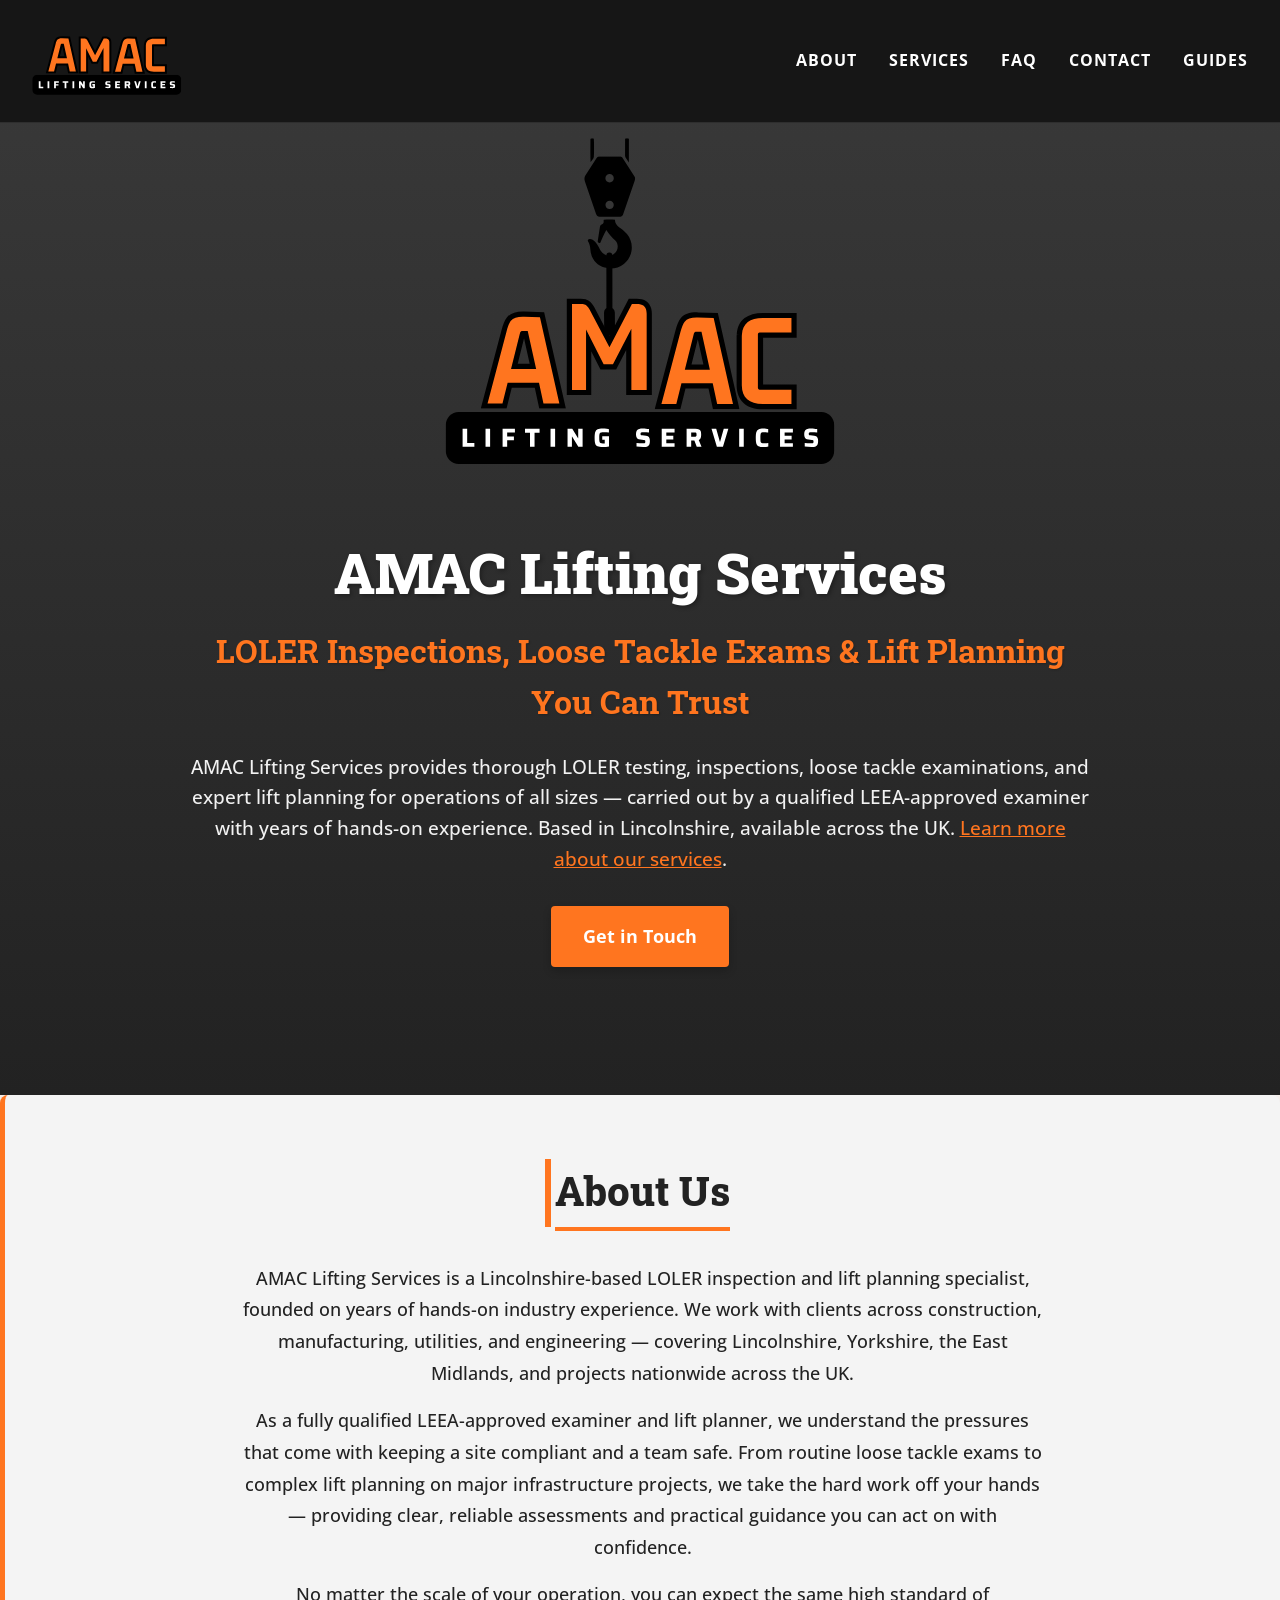
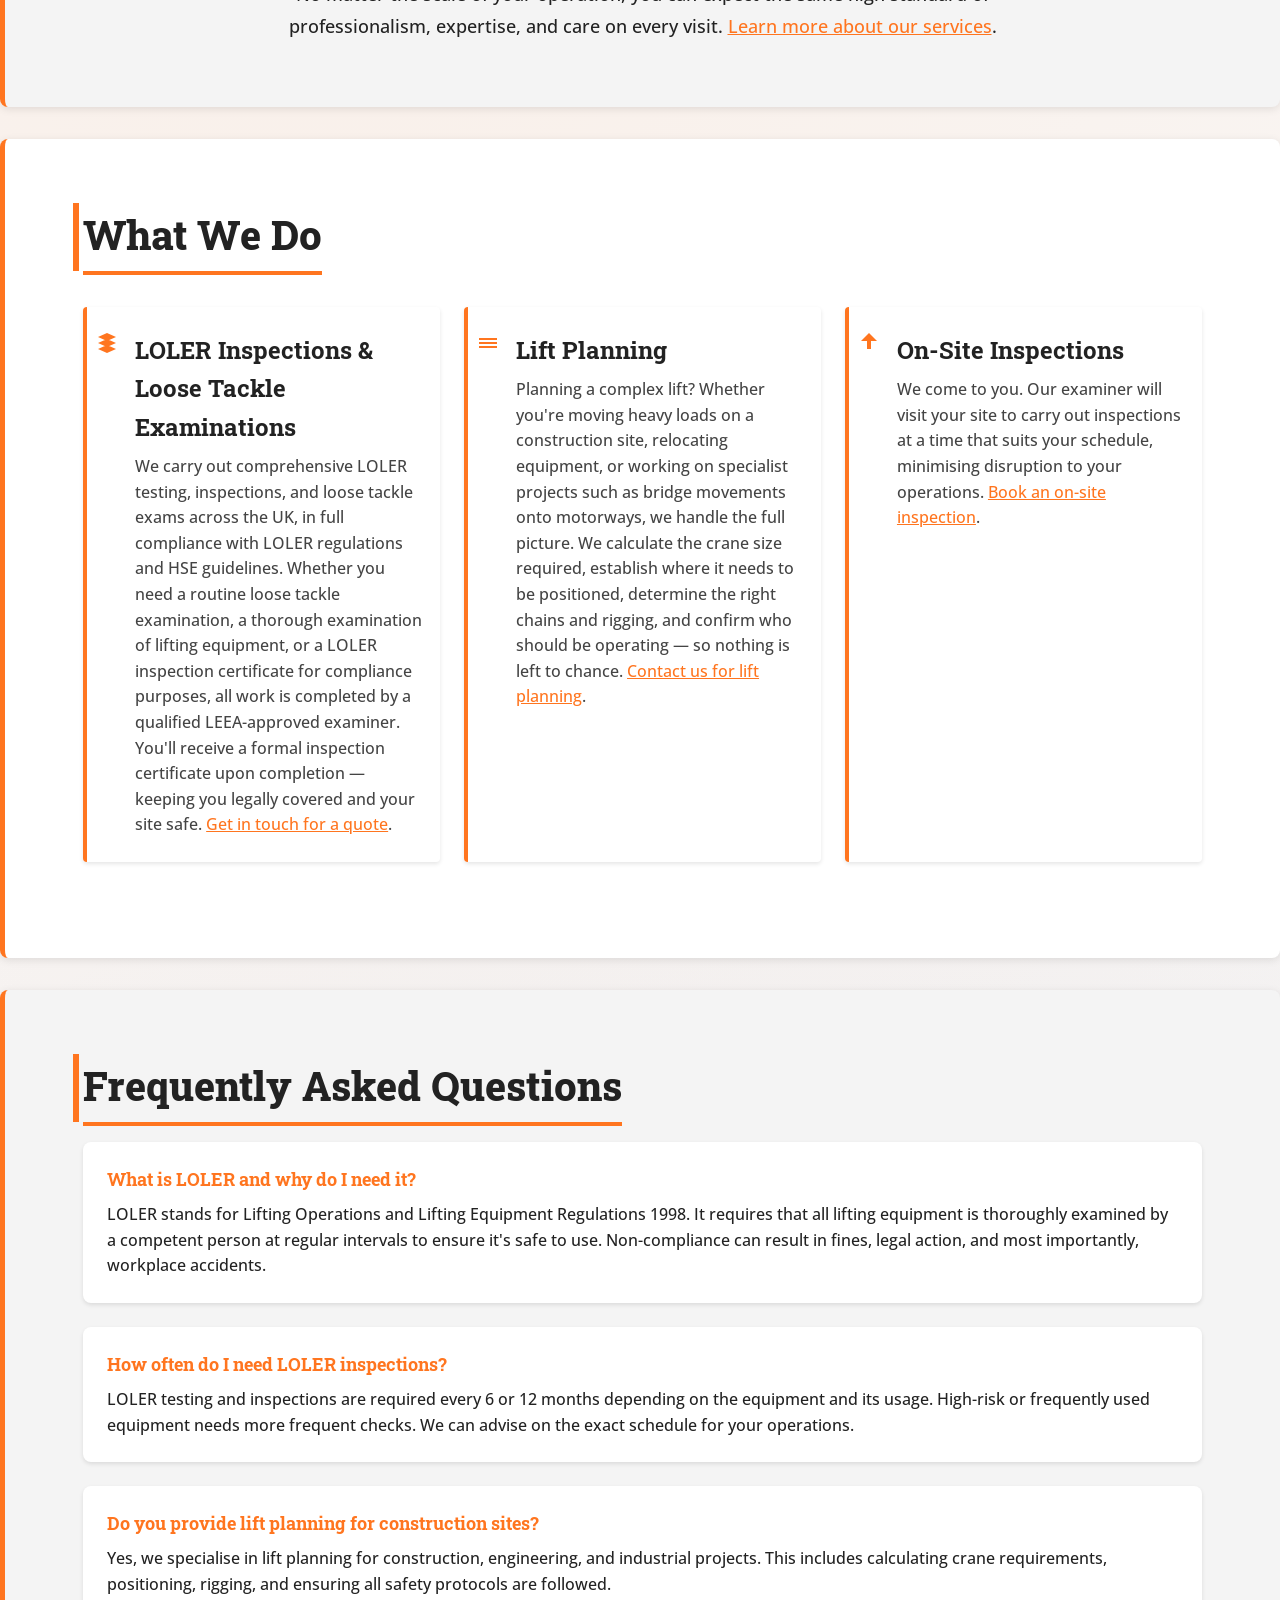
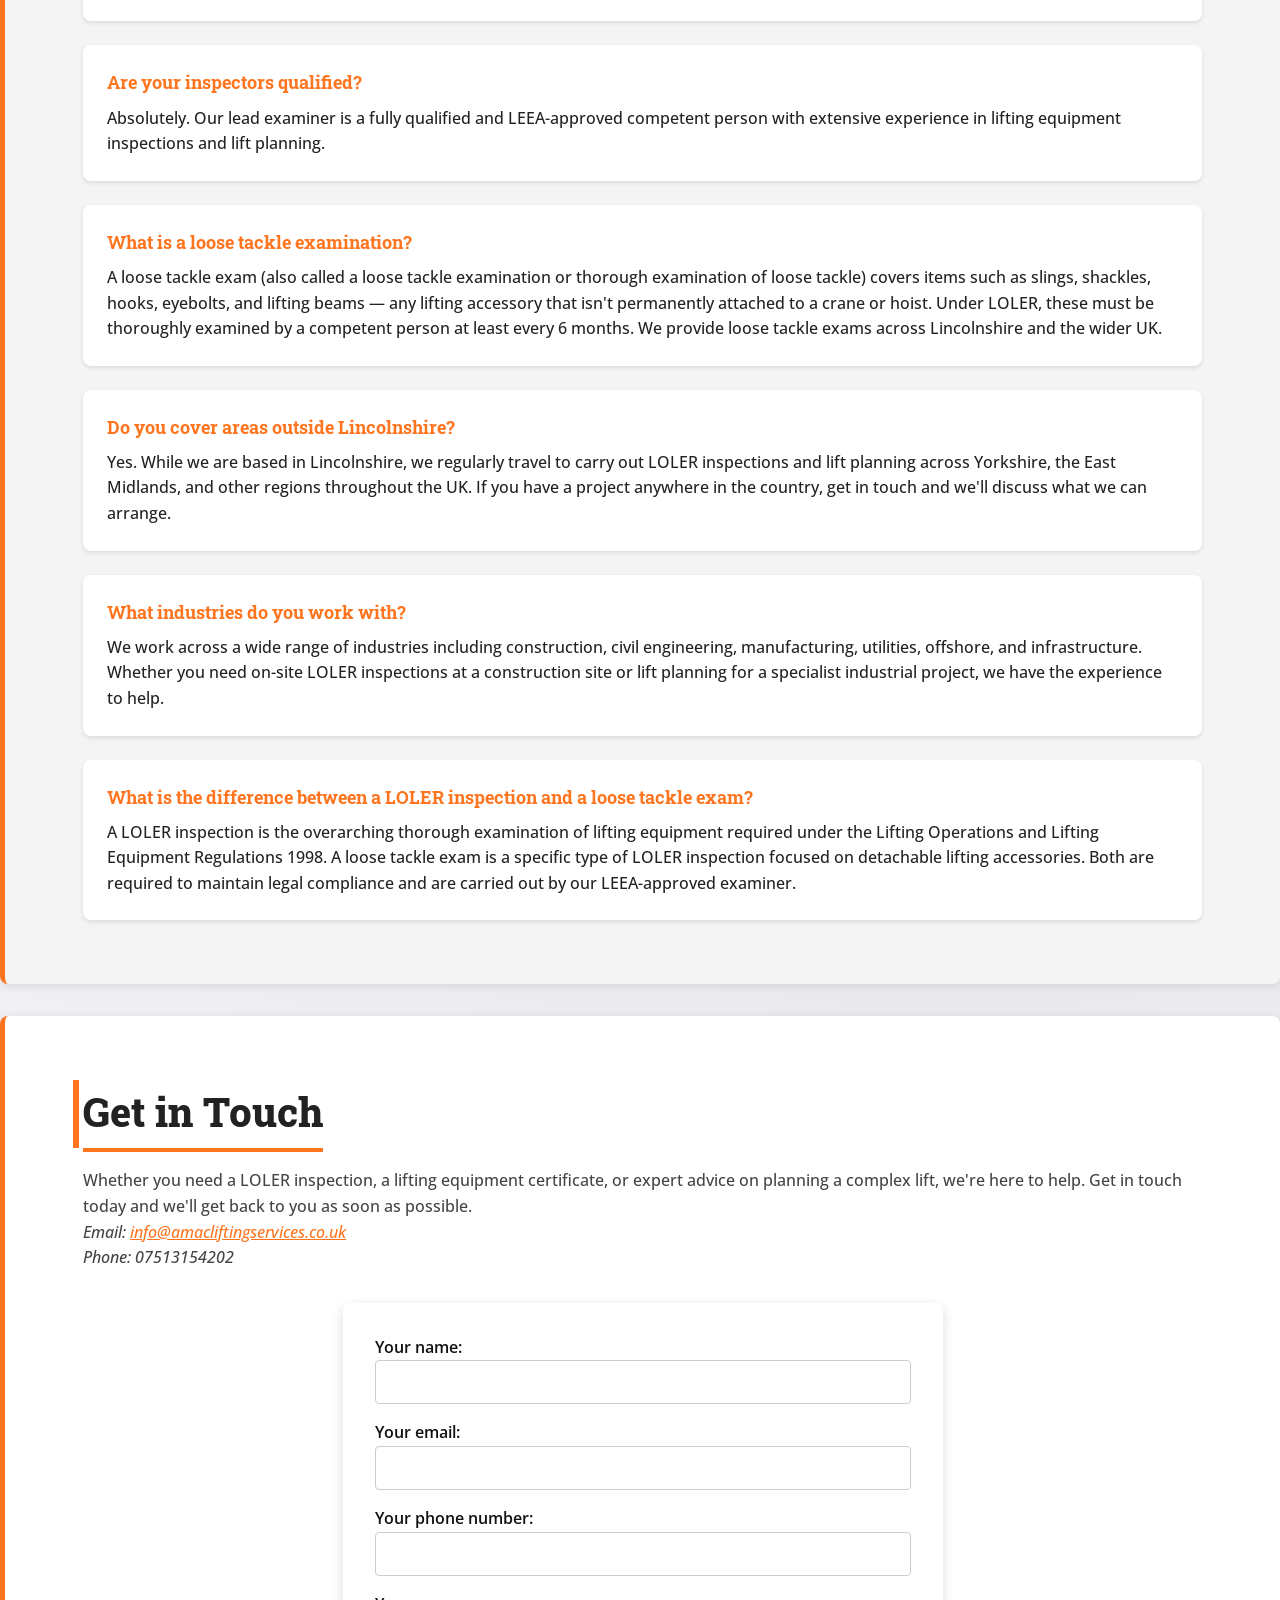
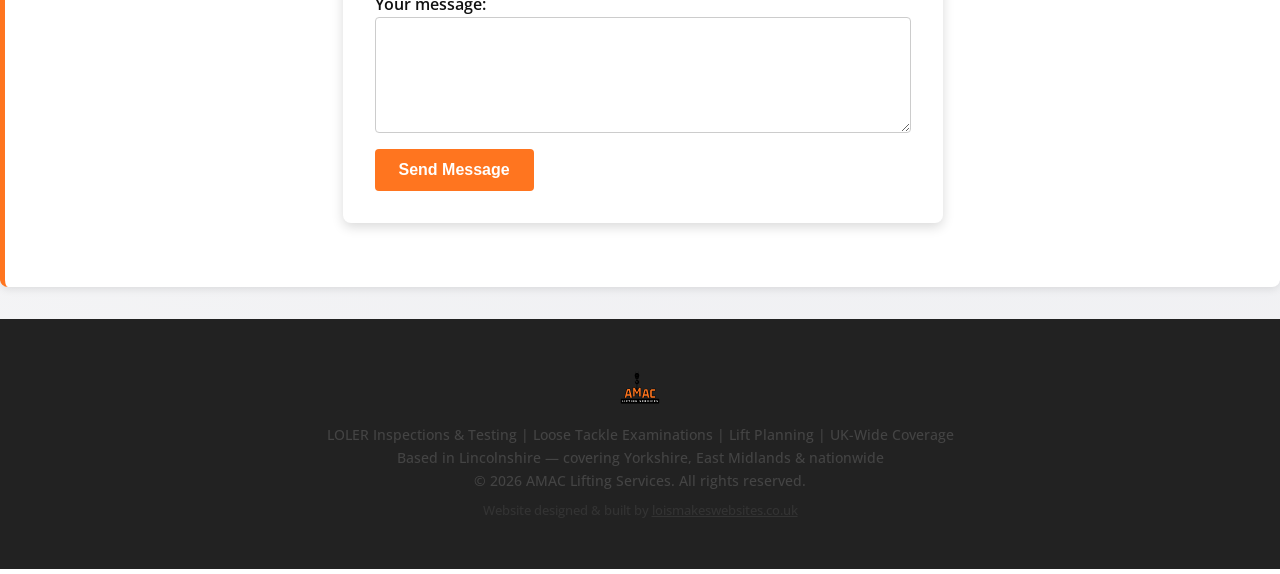
<file: index.html>
<!DOCTYPE html>
<html lang="en">
<head>
    <meta charset="UTF-8">
    <meta name="viewport" content="width=device-width, initial-scale=1.0">
    <title>AMAC Lifting Services | LOLER Inspections, Loose Tackle Exam & Lift Planning | UK</title>
    <meta name="description" content="LOLER inspections, loose tackle examinations & lift planning across the UK. Qualified LEEA-approved examiner based in Lincolnshire — national coverage available. HSE-compliant certificates issued.">
    <meta name="keywords" content="LOLER inspection, LOLER examination, LOLER testing, LOLER testing Lincolnshire, LOLER testing UK, loose tackle exam, loose tackle examination, lifting equipment inspection, lift planning, approved examiner, LEEA approved, LEEA examiner, crane lift planning, rigging inspection, HSE compliance, construction lifting, on-site inspection, thorough examination, lifting equipment certificate, LOLER regulations, complex lift planning, LOLER Lincolnshire, loose tackle exam Lincolnshire, lift planning UK, LOLER inspection UK, AMAC Lifting Services">
    <link rel="canonical" href="https://www.amacliftingservices.co.uk/">
    <!-- Open Graph / social -->
    <meta property="og:title" content="AMAC Lifting Services | LOLER Inspections, Loose Tackle Exam & Lift Planning">
    <meta property="og:description" content="Qualified LOLER inspections, loose tackle examinations and lift planning across the UK. Based in Lincolnshire, available nationwide.">
    <meta property="og:type" content="website">
    <meta property="og:url" content="https://www.amacliftingservices.co.uk/">
    <meta property="og:image" content="https://www.amacliftingservices.co.uk/image/6.svg">
    <meta name="twitter:card" content="summary_large_image">
    <meta name="twitter:title" content="AMAC Lifting Services | LOLER Inspections, Loose Tackle Exam & Lift Planning">
    <meta name="twitter:description" content="Qualified LOLER inspections, loose tackle examinations and lift planning across the UK. LEEA-approved examiner available nationwide.">
    <!-- Favicon -->
    <link rel="icon" type="image/svg+xml" href="image/AMAC-LIFTING-LOGO-FAVICON.svg">
    <!-- Google fonts for professional appearance -->
    <link rel="preconnect" href="https://fonts.googleapis.com">
    <link rel="preconnect" href="https://fonts.gstatic.com" crossorigin>
    <link href="https://fonts.googleapis.com/css2?family=Montserrat:wght@400;700;900&family=Open+Sans:wght@400;600;700&family=Roboto+Slab:wght@400;700&display=swap" rel="stylesheet">
    <link rel="stylesheet" href="css/styles.css">
</head>
<body>
    <script type="application/ld+json">
    {
      "@context": "https://schema.org",
      "@type": "LocalBusiness",
      "name": "AMAC Lifting Services",
      "url": "https://www.amacliftingservices.co.uk/",
      "logo": "https://www.amacliftingservices.co.uk/image/6.svg",
      "description": "LOLER inspections, loose tackle examinations, and lift planning services.",
      "address": {
        "@type": "PostalAddress",
        "streetAddress": "28 Lammas Leas Road",
        "addressLocality": "Market Rasen",
        "addressRegion": "Lincolnshire",
        "postalCode": "LN8 3AP",
        "addressCountry": "GB"
      },
      "email": "info@amacliftingservices.co.uk",
      "telephone": "+447513154202",
      "areaServed": [
        "Lincolnshire", "Yorkshire", "Nottinghamshire", "Leicestershire",
        "Derbyshire", "South Yorkshire", "West Yorkshire", "East Midlands",
        "East of England", "United Kingdom"
      ],
      "openingHours": "Mo,Tu,We,Th,Fr 08:00-18:00",
      "hasOfferCatalog": {
        "@type": "OfferCatalog",
        "name": "Services",
        "itemListElement": [
          {
            "@type": "Offer",
            "itemOffered": {
              "@type": "Service",
              "name": "LOLER Inspections & Loose Tackle Examinations",
              "description": "Comprehensive inspections of lifting equipment and loose tackle in full compliance with LOLER regulations and HSE guidelines."
            }
          },
          {
            "@type": "Offer",
            "itemOffered": {
              "@type": "Service",
              "name": "Lift Planning",
              "description": "Planning a complex lift? Whether you're moving heavy loads on a construction site, relocating equipment, or working on specialist projects such as bridge movements onto motorways, we handle the full picture."
            }
          },
          {
            "@type": "Offer",
            "itemOffered": {
              "@type": "Service",
              "name": "On-Site Inspections",
              "description": "We come to you. Our examiner will visit your site to carry out inspections at a time that suits your schedule, minimising disruption to your operations."
            }
          }
        ]
      }
    }
    </script>

    <script type="application/ld+json">
    {
      "@context": "https://schema.org",
      "@type": "FAQPage",
      "mainEntity": [
        {
          "@type": "Question",
          "name": "What is LOLER and why do I need it?",
          "acceptedAnswer": {
            "@type": "Answer",
            "text": "LOLER stands for Lifting Operations and Lifting Equipment Regulations 1998. It requires that all lifting equipment is thoroughly examined by a competent person at regular intervals to ensure it's safe to use. Non-compliance can result in fines, legal action, and most importantly, workplace accidents."
          }
        },
        {
          "@type": "Question",
          "name": "How often do I need LOLER inspections?",
          "acceptedAnswer": {
            "@type": "Answer",
            "text": "Inspections are required every 6 or 12 months depending on the equipment and its usage. High-risk or frequently used equipment needs more frequent checks. We can advise on the exact schedule for your operations."
          }
        },
        {
          "@type": "Question",
          "name": "Do you provide lift planning for construction sites?",
          "acceptedAnswer": {
            "@type": "Answer",
            "text": "Yes, we specialise in lift planning for construction, engineering, and industrial projects. This includes calculating crane requirements, positioning, rigging, and ensuring all safety protocols are followed."
          }
        },
        {
          "@type": "Question",
          "name": "Are your inspectors qualified?",
          "acceptedAnswer": {
            "@type": "Answer",
            "text": "Absolutely. Our lead examiner is a fully qualified and LEEA-approved competent person with extensive experience in lifting equipment inspections and lift planning."
          }
        },
        {
          "@type": "Question",
          "name": "What is a loose tackle examination?",
          "acceptedAnswer": {
            "@type": "Answer",
            "text": "A loose tackle exam covers lifting accessories such as slings, shackles, hooks, eyebolts, and lifting beams — any item not permanently attached to a crane or hoist. Under LOLER, these must be thoroughly examined by a competent person at least every 6 months. We provide loose tackle exams across Lincolnshire and the wider UK."
          }
        },
        {
          "@type": "Question",
          "name": "Do you cover areas outside Lincolnshire?",
          "acceptedAnswer": {
            "@type": "Answer",
            "text": "Yes. While we are based in Lincolnshire, we regularly travel to carry out LOLER inspections and lift planning across Yorkshire, the East Midlands, and other regions throughout the UK."
          }
        },
        {
          "@type": "Question",
          "name": "What industries do you work with?",
          "acceptedAnswer": {
            "@type": "Answer",
            "text": "We work across construction, civil engineering, manufacturing, utilities, offshore, and infrastructure industries throughout the UK."
          }
        },
        {
          "@type": "Question",
          "name": "What is the difference between a LOLER inspection and a loose tackle exam?",
          "acceptedAnswer": {
            "@type": "Answer",
            "text": "A LOLER inspection is the thorough examination of lifting equipment required under the Lifting Operations and Lifting Equipment Regulations 1998. A loose tackle exam is a specific type of LOLER inspection focused on detachable lifting accessories. Both are required for legal compliance."
          }
        }
      ]
    }
    </script>

    <header class="site-header">
        <nav class="navbar">
            <a class="logo" href="#hero">
                <!-- text logo -->
                <img src="image/AMAC-NAVBAR-LOGO.svg" alt="AMAC Lifting Services" height="40">
            </a>
            <button class="nav-toggle" aria-label="Open navigation">
                <span class="hamburger"></span>
            </button>
            <ul class="nav-links">
                <li><a href="#about">About</a></li>
                <li><a href="#services">Services</a></li>
                <li><a href="#faq">FAQ</a></li>
                <li><a href="#contact">Contact</a></li>
                <li><a href="blog.html">Guides</a></li>
            </ul>
        </nav>
    </header>

    <main>
        <section id="hero" class="hero">
            <div class="container hero-content">
                <img class="hero-logo" src="image/6.svg" alt="AMAC Lifting Services — LOLER Inspections, Loose Tackle Examinations and Lift Planning, Lincolnshire">
                <h1>AMAC Lifting Services</h1>
                <h2>LOLER Inspections, Loose Tackle Exams & Lift Planning You Can Trust</h2>
                <p>AMAC Lifting Services provides thorough LOLER testing, inspections, loose tackle examinations, and expert lift planning for operations of all sizes — carried out by a qualified LEEA-approved examiner with years of hands-on experience. Based in Lincolnshire, available across the UK. <a href="#services">Learn more about our services</a>.</p>
                <a href="#contact" class="btn">Get in Touch</a>
            </div>
        </section>

        <section id="about" class="section about">
            <div class="container">
                <h2>About Us</h2>
                <p>AMAC Lifting Services is a Lincolnshire-based LOLER inspection and lift planning specialist, founded on years of hands-on industry experience. We work with clients across construction, manufacturing, utilities, and engineering — covering Lincolnshire, Yorkshire, the East Midlands, and projects nationwide across the UK.</p>
                <p>As a fully qualified LEEA-approved examiner and lift planner, we understand the pressures that come with keeping a site compliant and a team safe. From routine loose tackle exams to complex lift planning on major infrastructure projects, we take the hard work off your hands — providing clear, reliable assessments and practical guidance you can act on with confidence.</p>
                <p>No matter the scale of your operation, you can expect the same high standard of professionalism, expertise, and care on every visit. <a href="#services">Learn more about our services</a>.</p>
            </div>
        </section>

        <section id="services" class="section services">
            <div class="container">
                <h2>What We Do</h2>
                <div class="services-list">
                    <div class="service">
                        <h3>LOLER Inspections & Loose Tackle Examinations</h3>
                        <p>We carry out comprehensive LOLER testing, inspections, and loose tackle exams across the UK, in full compliance with LOLER regulations and HSE guidelines. Whether you need a routine loose tackle examination, a thorough examination of lifting equipment, or a LOLER inspection certificate for compliance purposes, all work is completed by a qualified LEEA-approved examiner. You'll receive a formal inspection certificate upon completion — keeping you legally covered and your site safe. <a href="#contact">Get in touch for a quote</a>.</p>
                    </div>
                    <div class="service">
                        <h3>Lift Planning</h3>
                        <p>Planning a complex lift? Whether you're moving heavy loads on a construction site, relocating equipment, or working on specialist projects such as bridge movements onto motorways, we handle the full picture. We calculate the crane size required, establish where it needs to be positioned, determine the right chains and rigging, and confirm who should be operating — so nothing is left to chance. <a href="#contact">Contact us for lift planning</a>.</p>
                    </div>
                    <div class="service">
                        <h3>On-Site Inspections</h3>
                        <p>We come to you. Our examiner will visit your site to carry out inspections at a time that suits your schedule, minimising disruption to your operations. <a href="#contact">Book an on-site inspection</a>.</p>
                    </div>
                </div>
            </div>
        </section>

        <section id="faq" class="section faq">
            <div class="container">
                <h2>Frequently Asked Questions</h2>
                <div class="faq-list">
                    <div class="faq-item">
                        <h3>What is LOLER and why do I need it?</h3>
                        <p>LOLER stands for Lifting Operations and Lifting Equipment Regulations 1998. It requires that all lifting equipment is thoroughly examined by a competent person at regular intervals to ensure it's safe to use. Non-compliance can result in fines, legal action, and most importantly, workplace accidents.</p>
                    </div>
                    <div class="faq-item">
                        <h3>How often do I need LOLER inspections?</h3>
                        <p>LOLER testing and inspections are required every 6 or 12 months depending on the equipment and its usage. High-risk or frequently used equipment needs more frequent checks. We can advise on the exact schedule for your operations.</p>
                    </div>
                    <div class="faq-item">
                        <h3>Do you provide lift planning for construction sites?</h3>
                        <p>Yes, we specialise in lift planning for construction, engineering, and industrial projects. This includes calculating crane requirements, positioning, rigging, and ensuring all safety protocols are followed.</p>
                    </div>
                    <div class="faq-item">
                        <h3>Are your inspectors qualified?</h3>
                        <p>Absolutely. Our lead examiner is a fully qualified and LEEA-approved competent person with extensive experience in lifting equipment inspections and lift planning.</p>
                    </div>
                    <div class="faq-item">
                        <h3>What is a loose tackle examination?</h3>
                        <p>A loose tackle exam (also called a loose tackle examination or thorough examination of loose tackle) covers items such as slings, shackles, hooks, eyebolts, and lifting beams — any lifting accessory that isn't permanently attached to a crane or hoist. Under LOLER, these must be thoroughly examined by a competent person at least every 6 months. We provide loose tackle exams across Lincolnshire and the wider UK.</p>
                    </div>
                    <div class="faq-item">
                        <h3>Do you cover areas outside Lincolnshire?</h3>
                        <p>Yes. While we are based in Lincolnshire, we regularly travel to carry out LOLER inspections and lift planning across Yorkshire, the East Midlands, and other regions throughout the UK. If you have a project anywhere in the country, get in touch and we'll discuss what we can arrange.</p>
                    </div>
                    <div class="faq-item">
                        <h3>What industries do you work with?</h3>
                        <p>We work across a wide range of industries including construction, civil engineering, manufacturing, utilities, offshore, and infrastructure. Whether you need on-site LOLER inspections at a construction site or lift planning for a specialist industrial project, we have the experience to help.</p>
                    </div>
                    <div class="faq-item">
                        <h3>What is the difference between a LOLER inspection and a loose tackle exam?</h3>
                        <p>A LOLER inspection is the overarching thorough examination of lifting equipment required under the Lifting Operations and Lifting Equipment Regulations 1998. A loose tackle exam is a specific type of LOLER inspection focused on detachable lifting accessories. Both are required to maintain legal compliance and are carried out by our LEEA-approved examiner.</p>
                    </div>
                </div>
            </div>
        </section>

        <section id="contact" class="section contact">
            <div class="container">
                <h2>Get in Touch</h2>
                <p>Whether you need a LOLER inspection, a lifting equipment certificate, or expert advice on planning a complex lift, we're here to help. Get in touch today and we'll get back to you as soon as possible.</p>
                <address>
                    <p>Email: <a href="mailto:info@amacliftingservices.co.uk" target="_blank">info@amacliftingservices.co.uk</a></p>
                    <p>Phone: 07513154202</p>
                </address>
                <form action="https://formspree.io/f/xgonvqpe" method="POST" class="contact-form">
                    <label>
                        Your name:
                        <input type="text" name="name" required>
                    </label>
                    <label>
                        Your email:
                        <input type="email" name="email" required>
                    </label>
                    <label>
                        Your phone number:
                        <input type="tel" name="phone" required>
                    </label>
                    <label>
                        Your message:
                        <textarea name="message" rows="5" required></textarea>
                    </label>
                    <button type="submit">Send Message</button>
                </form>
            </div>
        </section>
    </main>

    <footer class="site-footer">
        <img class="footer-logo" src="image/6.svg" alt="AMAC Lifting Services logo" height="30">
        <p>LOLER Inspections &amp; Testing | Loose Tackle Examinations | Lift Planning | UK-Wide Coverage</p>
        <p>Based in Lincolnshire &mdash; covering Yorkshire, East Midlands &amp; nationwide</p>
        <p>&copy; 2026 AMAC Lifting Services. All rights reserved.</p>
        <p style="font-size:0.8rem;opacity:0.5;margin-top:0.5rem;">Website designed &amp; built by <a href="https://www.loismakeswebsites.co.uk" target="_blank" rel="noopener" style="color:inherit;">loismakeswebsites.co.uk</a></p>
    </footer>

    <script src="js/main.js"></script>
</body>
</html>
</file>
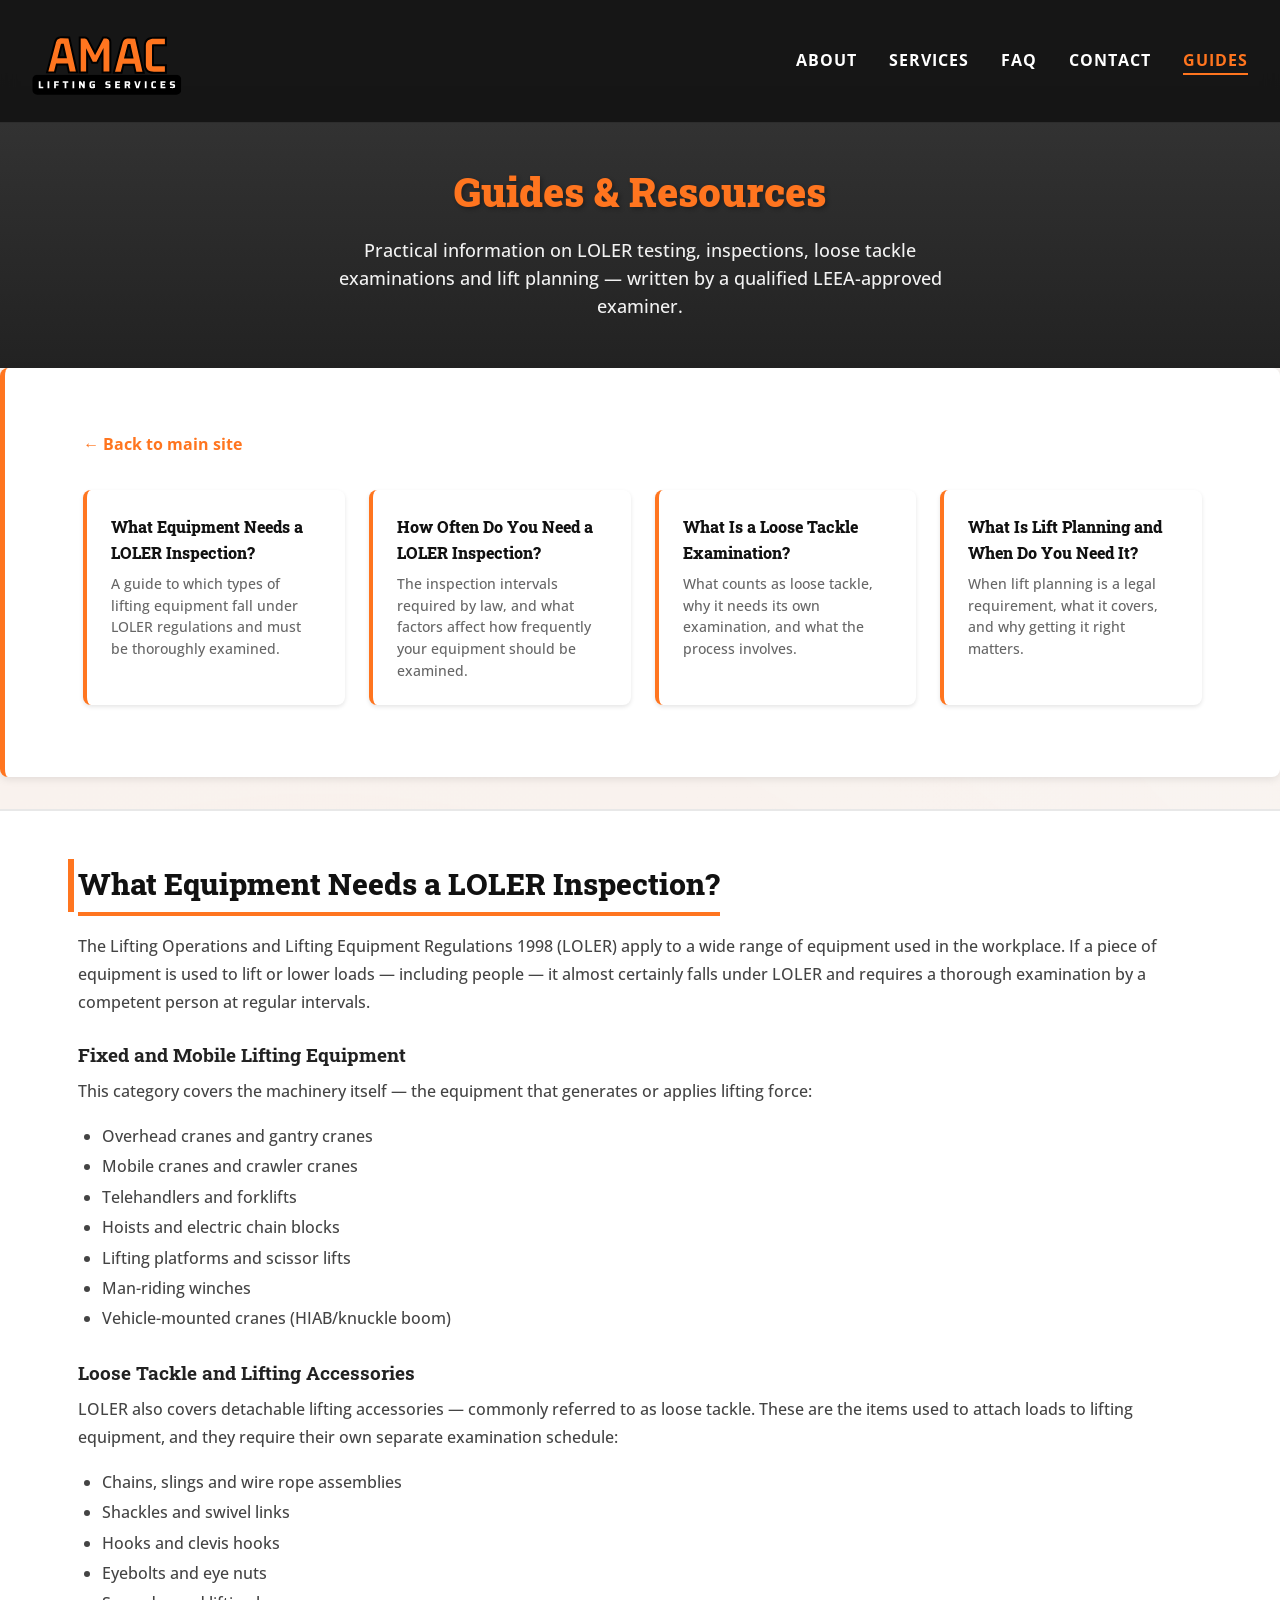
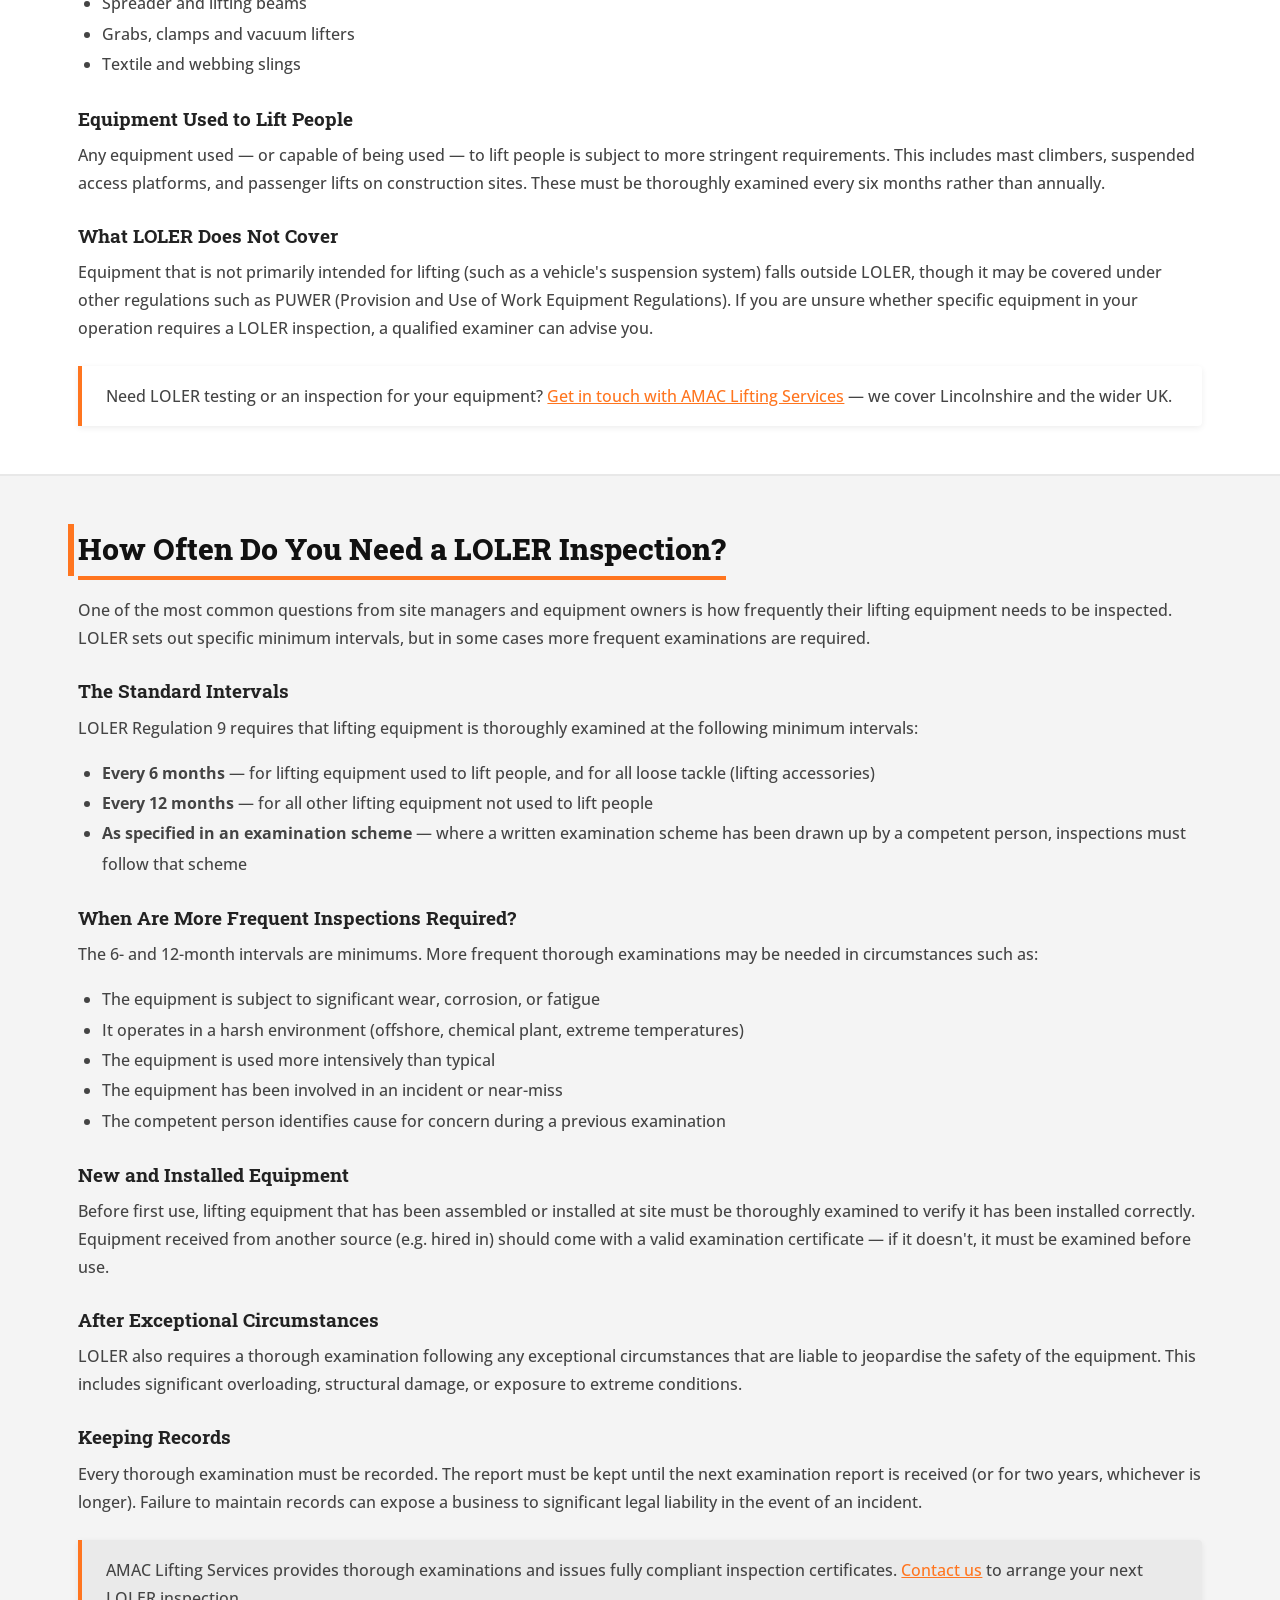
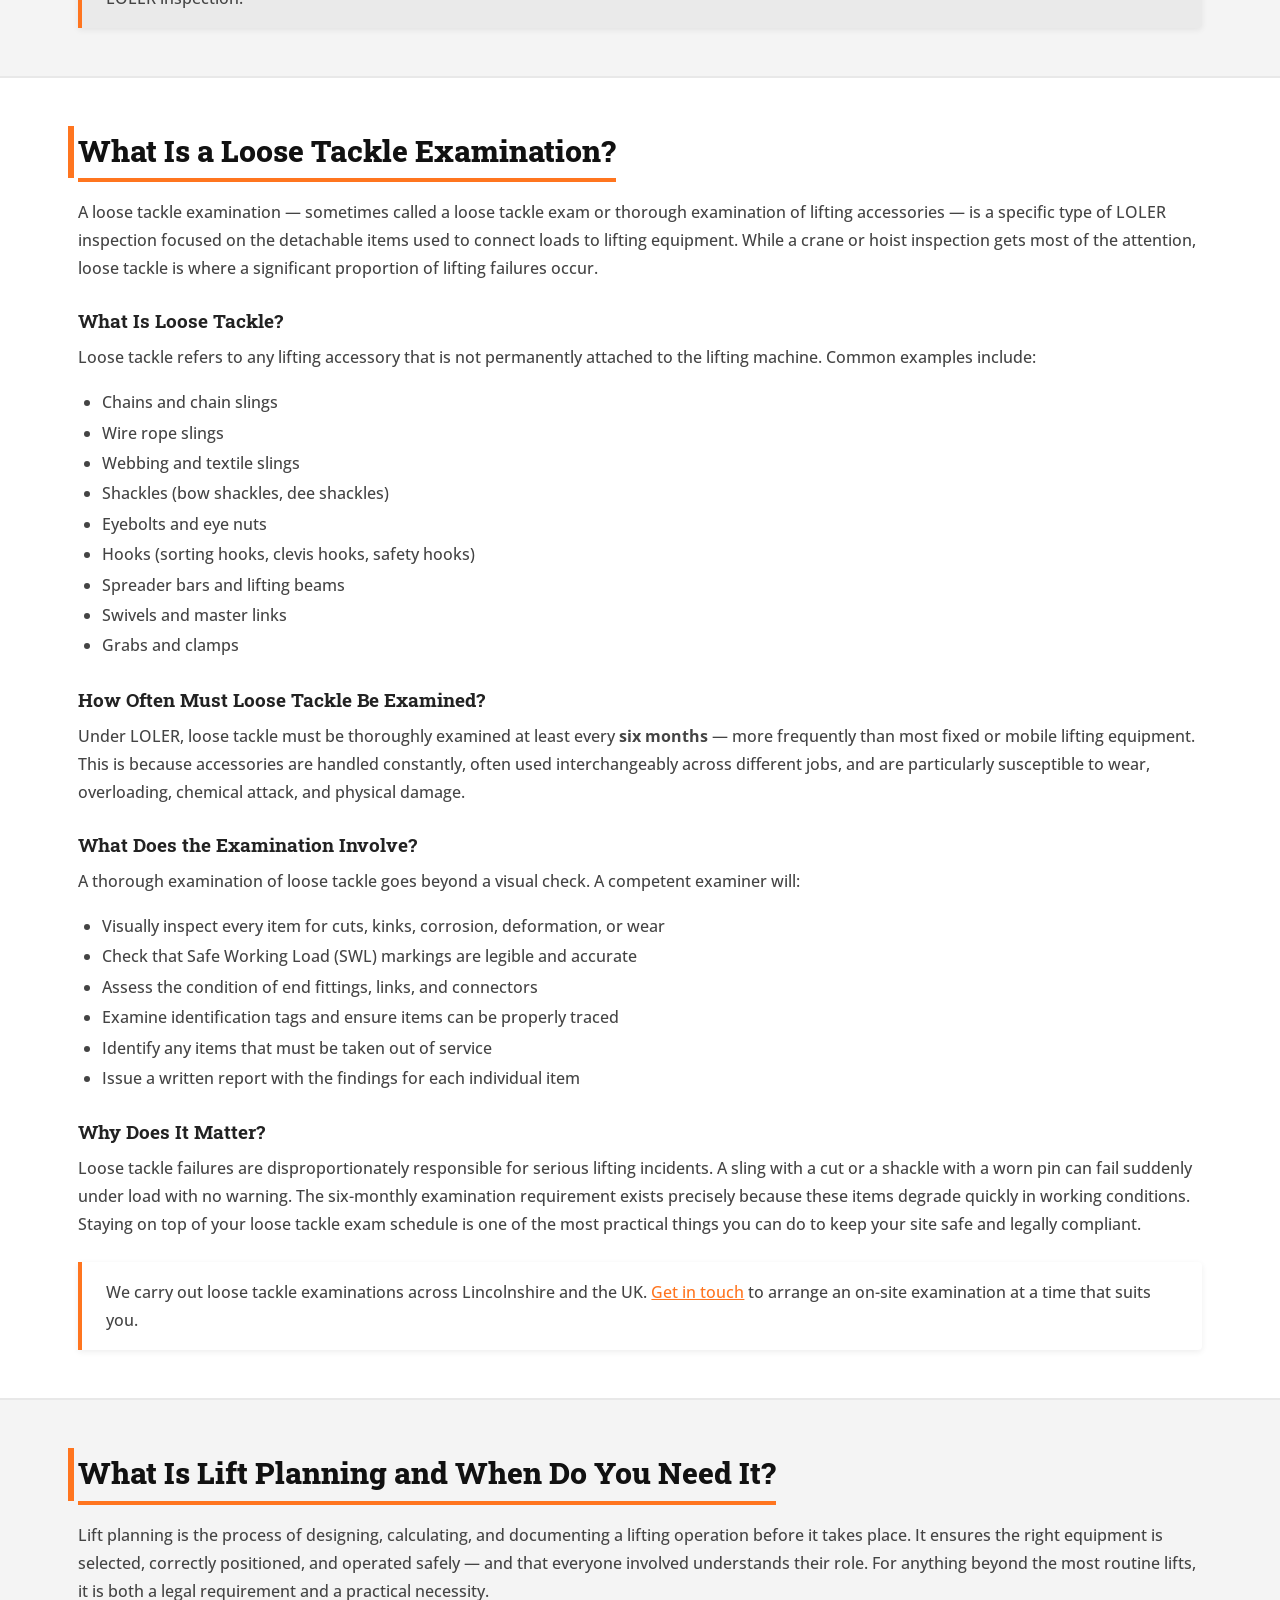
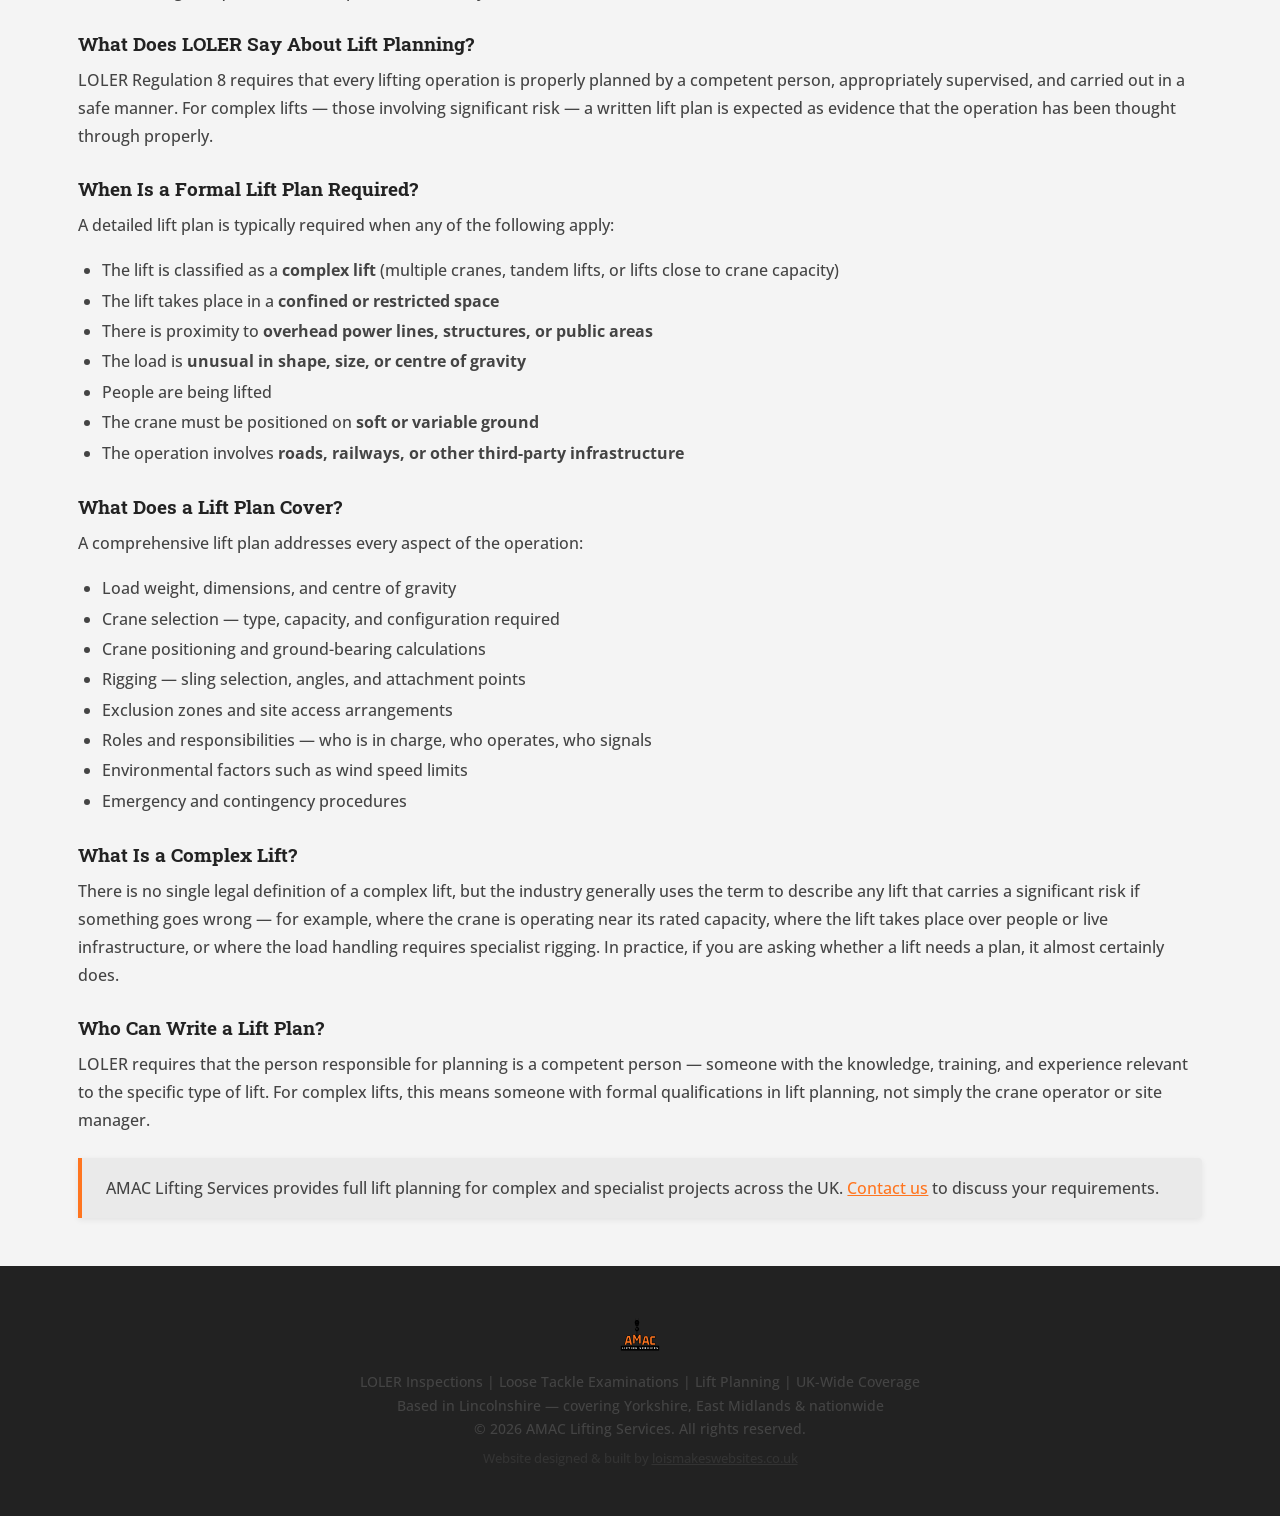
<file: blog.html>
<!DOCTYPE html>
<html lang="en">
<head>
    <meta charset="UTF-8">
    <meta name="viewport" content="width=device-width, initial-scale=1.0">
    <title>LOLER & Lifting Equipment Guides | AMAC Lifting Services</title>
    <meta name="description" content="Practical guides on LOLER testing, inspections, loose tackle examinations, lift planning and lifting equipment compliance. Written by a qualified LEEA-approved examiner.">
    <link rel="canonical" href="https://www.amacliftingservices.co.uk/blog.html">
    <!-- Open Graph / social -->
    <meta property="og:title" content="LOLER & Lifting Equipment Guides | AMAC Lifting Services">
    <meta property="og:description" content="Practical guides on LOLER inspections, loose tackle examinations and lift planning — written by a qualified LEEA-approved examiner covering the UK.">
    <meta property="og:type" content="website">
    <meta property="og:url" content="https://www.amacliftingservices.co.uk/blog.html">
    <meta property="og:image" content="https://www.amacliftingservices.co.uk/image/6.svg">
    <meta name="twitter:card" content="summary_large_image">
    <meta name="twitter:title" content="LOLER & Lifting Equipment Guides | AMAC Lifting Services">
    <meta name="twitter:description" content="Practical guides on LOLER inspections, loose tackle examinations and lift planning — written by a qualified LEEA-approved examiner.">
    <link rel="icon" type="image/svg+xml" href="image/AMAC-LIFTING-LOGO-FAVICON.svg">
    <link rel="preconnect" href="https://fonts.googleapis.com">
    <link rel="preconnect" href="https://fonts.gstatic.com" crossorigin>
    <link href="https://fonts.googleapis.com/css2?family=Montserrat:wght@400;700;900&family=Open+Sans:wght@400;600;700&family=Roboto+Slab:wght@400;700&display=swap" rel="stylesheet">
    <link rel="stylesheet" href="css/styles.css">

    <script type="application/ld+json">
    {
      "@context": "https://schema.org",
      "@type": "Blog",
      "name": "AMAC Lifting Services — Guides & Resources",
      "url": "https://www.amacliftingservices.co.uk/blog.html",
      "description": "Practical guides on LOLER inspections, loose tackle examinations and lift planning from a qualified LEEA-approved examiner.",
      "publisher": {
        "@type": "Organization",
        "name": "AMAC Lifting Services",
        "url": "https://www.amacliftingservices.co.uk/"
      },
      "blogPost": [
        {
          "@type": "BlogPosting",
          "headline": "What Equipment Needs a LOLER Inspection?",
          "url": "https://www.amacliftingservices.co.uk/blog.html#what-equipment-needs-loler",
          "datePublished": "2026-03-12",
          "author": { "@type": "Organization", "name": "AMAC Lifting Services" }
        },
        {
          "@type": "BlogPosting",
          "headline": "How Often Do You Need a LOLER Inspection?",
          "url": "https://www.amacliftingservices.co.uk/blog.html#how-often-loler",
          "datePublished": "2026-03-12",
          "author": { "@type": "Organization", "name": "AMAC Lifting Services" }
        },
        {
          "@type": "BlogPosting",
          "headline": "What Is a Loose Tackle Examination?",
          "url": "https://www.amacliftingservices.co.uk/blog.html#loose-tackle-examination",
          "datePublished": "2026-03-12",
          "author": { "@type": "Organization", "name": "AMAC Lifting Services" }
        },
        {
          "@type": "BlogPosting",
          "headline": "What Is Lift Planning and When Do You Need It?",
          "url": "https://www.amacliftingservices.co.uk/blog.html#what-is-lift-planning",
          "datePublished": "2026-03-12",
          "author": { "@type": "Organization", "name": "AMAC Lifting Services" }
        }
      ]
    }
    </script>
</head>
<body>

    <header class="site-header">
        <nav class="navbar">
            <a class="logo" href="index.html">
                <img src="image/AMAC-NAVBAR-LOGO.svg" alt="AMAC Lifting Services" height="40">
            </a>
            <button class="nav-toggle" aria-label="Open navigation">
                <span class="hamburger"></span>
            </button>
            <ul class="nav-links">
                <li><a href="index.html#about">About</a></li>
                <li><a href="index.html#services">Services</a></li>
                <li><a href="index.html#faq">FAQ</a></li>
                <li><a href="index.html#contact">Contact</a></li>
                <li><a href="blog.html" class="active">Guides</a></li>
            </ul>
        </nav>
    </header>

    <main>
        <div class="blog-hero">
            <div class="container">
                <h1>Guides &amp; Resources</h1>
                <p>Practical information on LOLER testing, inspections, loose tackle examinations and lift planning — written by a qualified LEEA-approved examiner.</p>
            </div>
        </div>

        <section class="section">
            <div class="container">
                <a class="blog-back-link" href="index.html">&larr; Back to main site</a>
                <div class="blog-grid">
                    <div class="blog-card">
                        <h2><a href="#what-equipment-needs-loler">What Equipment Needs a LOLER Inspection?</a></h2>
                        <p>A guide to which types of lifting equipment fall under LOLER regulations and must be thoroughly examined.</p>
                    </div>
                    <div class="blog-card">
                        <h2><a href="#how-often-loler">How Often Do You Need a LOLER Inspection?</a></h2>
                        <p>The inspection intervals required by law, and what factors affect how frequently your equipment should be examined.</p>
                    </div>
                    <div class="blog-card">
                        <h2><a href="#loose-tackle-examination">What Is a Loose Tackle Examination?</a></h2>
                        <p>What counts as loose tackle, why it needs its own examination, and what the process involves.</p>
                    </div>
                    <div class="blog-card">
                        <h2><a href="#what-is-lift-planning">What Is Lift Planning and When Do You Need It?</a></h2>
                        <p>When lift planning is a legal requirement, what it covers, and why getting it right matters.</p>
                    </div>
                </div>
            </div>
        </section>

        <!-- Article 1 -->
        <article id="what-equipment-needs-loler" class="blog-article">
            <div class="container">
                <h2>What Equipment Needs a LOLER Inspection?</h2>
                <p>The Lifting Operations and Lifting Equipment Regulations 1998 (LOLER) apply to a wide range of equipment used in the workplace. If a piece of equipment is used to lift or lower loads — including people — it almost certainly falls under LOLER and requires a thorough examination by a competent person at regular intervals.</p>

                <h3>Fixed and Mobile Lifting Equipment</h3>
                <p>This category covers the machinery itself — the equipment that generates or applies lifting force:</p>
                <ul>
                    <li>Overhead cranes and gantry cranes</li>
                    <li>Mobile cranes and crawler cranes</li>
                    <li>Telehandlers and forklifts</li>
                    <li>Hoists and electric chain blocks</li>
                    <li>Lifting platforms and scissor lifts</li>
                    <li>Man-riding winches</li>
                    <li>Vehicle-mounted cranes (HIAB/knuckle boom)</li>
                </ul>

                <h3>Loose Tackle and Lifting Accessories</h3>
                <p>LOLER also covers detachable lifting accessories — commonly referred to as loose tackle. These are the items used to attach loads to lifting equipment, and they require their own separate examination schedule:</p>
                <ul>
                    <li>Chains, slings and wire rope assemblies</li>
                    <li>Shackles and swivel links</li>
                    <li>Hooks and clevis hooks</li>
                    <li>Eyebolts and eye nuts</li>
                    <li>Spreader and lifting beams</li>
                    <li>Grabs, clamps and vacuum lifters</li>
                    <li>Textile and webbing slings</li>
                </ul>

                <h3>Equipment Used to Lift People</h3>
                <p>Any equipment used — or capable of being used — to lift people is subject to more stringent requirements. This includes mast climbers, suspended access platforms, and passenger lifts on construction sites. These must be thoroughly examined every six months rather than annually.</p>

                <h3>What LOLER Does Not Cover</h3>
                <p>Equipment that is not primarily intended for lifting (such as a vehicle's suspension system) falls outside LOLER, though it may be covered under other regulations such as PUWER (Provision and Use of Work Equipment Regulations). If you are unsure whether specific equipment in your operation requires a LOLER inspection, a qualified examiner can advise you.</p>

                <div class="article-cta">
                    <p>Need LOLER testing or an inspection for your equipment? <a href="index.html#contact">Get in touch with AMAC Lifting Services</a> — we cover Lincolnshire and the wider UK.</p>
                </div>
            </div>
        </article>

        <!-- Article 2 -->
        <article id="how-often-loler" class="blog-article">
            <div class="container">
                <h2>How Often Do You Need a LOLER Inspection?</h2>
                <p>One of the most common questions from site managers and equipment owners is how frequently their lifting equipment needs to be inspected. LOLER sets out specific minimum intervals, but in some cases more frequent examinations are required.</p>

                <h3>The Standard Intervals</h3>
                <p>LOLER Regulation 9 requires that lifting equipment is thoroughly examined at the following minimum intervals:</p>
                <ul>
                    <li><strong>Every 6 months</strong> — for lifting equipment used to lift people, and for all loose tackle (lifting accessories)</li>
                    <li><strong>Every 12 months</strong> — for all other lifting equipment not used to lift people</li>
                    <li><strong>As specified in an examination scheme</strong> — where a written examination scheme has been drawn up by a competent person, inspections must follow that scheme</li>
                </ul>

                <h3>When Are More Frequent Inspections Required?</h3>
                <p>The 6- and 12-month intervals are minimums. More frequent thorough examinations may be needed in circumstances such as:</p>
                <ul>
                    <li>The equipment is subject to significant wear, corrosion, or fatigue</li>
                    <li>It operates in a harsh environment (offshore, chemical plant, extreme temperatures)</li>
                    <li>The equipment is used more intensively than typical</li>
                    <li>The equipment has been involved in an incident or near-miss</li>
                    <li>The competent person identifies cause for concern during a previous examination</li>
                </ul>

                <h3>New and Installed Equipment</h3>
                <p>Before first use, lifting equipment that has been assembled or installed at site must be thoroughly examined to verify it has been installed correctly. Equipment received from another source (e.g. hired in) should come with a valid examination certificate — if it doesn't, it must be examined before use.</p>

                <h3>After Exceptional Circumstances</h3>
                <p>LOLER also requires a thorough examination following any exceptional circumstances that are liable to jeopardise the safety of the equipment. This includes significant overloading, structural damage, or exposure to extreme conditions.</p>

                <h3>Keeping Records</h3>
                <p>Every thorough examination must be recorded. The report must be kept until the next examination report is received (or for two years, whichever is longer). Failure to maintain records can expose a business to significant legal liability in the event of an incident.</p>

                <div class="article-cta">
                    <p>AMAC Lifting Services provides thorough examinations and issues fully compliant inspection certificates. <a href="index.html#contact">Contact us</a> to arrange your next LOLER inspection.</p>
                </div>
            </div>
        </article>

        <!-- Article 3 -->
        <article id="loose-tackle-examination" class="blog-article">
            <div class="container">
                <h2>What Is a Loose Tackle Examination?</h2>
                <p>A loose tackle examination — sometimes called a loose tackle exam or thorough examination of lifting accessories — is a specific type of LOLER inspection focused on the detachable items used to connect loads to lifting equipment. While a crane or hoist inspection gets most of the attention, loose tackle is where a significant proportion of lifting failures occur.</p>

                <h3>What Is Loose Tackle?</h3>
                <p>Loose tackle refers to any lifting accessory that is not permanently attached to the lifting machine. Common examples include:</p>
                <ul>
                    <li>Chains and chain slings</li>
                    <li>Wire rope slings</li>
                    <li>Webbing and textile slings</li>
                    <li>Shackles (bow shackles, dee shackles)</li>
                    <li>Eyebolts and eye nuts</li>
                    <li>Hooks (sorting hooks, clevis hooks, safety hooks)</li>
                    <li>Spreader bars and lifting beams</li>
                    <li>Swivels and master links</li>
                    <li>Grabs and clamps</li>
                </ul>

                <h3>How Often Must Loose Tackle Be Examined?</h3>
                <p>Under LOLER, loose tackle must be thoroughly examined at least every <strong>six months</strong> — more frequently than most fixed or mobile lifting equipment. This is because accessories are handled constantly, often used interchangeably across different jobs, and are particularly susceptible to wear, overloading, chemical attack, and physical damage.</p>

                <h3>What Does the Examination Involve?</h3>
                <p>A thorough examination of loose tackle goes beyond a visual check. A competent examiner will:</p>
                <ul>
                    <li>Visually inspect every item for cuts, kinks, corrosion, deformation, or wear</li>
                    <li>Check that Safe Working Load (SWL) markings are legible and accurate</li>
                    <li>Assess the condition of end fittings, links, and connectors</li>
                    <li>Examine identification tags and ensure items can be properly traced</li>
                    <li>Identify any items that must be taken out of service</li>
                    <li>Issue a written report with the findings for each individual item</li>
                </ul>

                <h3>Why Does It Matter?</h3>
                <p>Loose tackle failures are disproportionately responsible for serious lifting incidents. A sling with a cut or a shackle with a worn pin can fail suddenly under load with no warning. The six-monthly examination requirement exists precisely because these items degrade quickly in working conditions. Staying on top of your loose tackle exam schedule is one of the most practical things you can do to keep your site safe and legally compliant.</p>

                <div class="article-cta">
                    <p>We carry out loose tackle examinations across Lincolnshire and the UK. <a href="index.html#contact">Get in touch</a> to arrange an on-site examination at a time that suits you.</p>
                </div>
            </div>
        </article>

        <!-- Article 4 -->
        <article id="what-is-lift-planning" class="blog-article">
            <div class="container">
                <h2>What Is Lift Planning and When Do You Need It?</h2>
                <p>Lift planning is the process of designing, calculating, and documenting a lifting operation before it takes place. It ensures the right equipment is selected, correctly positioned, and operated safely — and that everyone involved understands their role. For anything beyond the most routine lifts, it is both a legal requirement and a practical necessity.</p>

                <h3>What Does LOLER Say About Lift Planning?</h3>
                <p>LOLER Regulation 8 requires that every lifting operation is properly planned by a competent person, appropriately supervised, and carried out in a safe manner. For complex lifts — those involving significant risk — a written lift plan is expected as evidence that the operation has been thought through properly.</p>

                <h3>When Is a Formal Lift Plan Required?</h3>
                <p>A detailed lift plan is typically required when any of the following apply:</p>
                <ul>
                    <li>The lift is classified as a <strong>complex lift</strong> (multiple cranes, tandem lifts, or lifts close to crane capacity)</li>
                    <li>The lift takes place in a <strong>confined or restricted space</strong></li>
                    <li>There is proximity to <strong>overhead power lines, structures, or public areas</strong></li>
                    <li>The load is <strong>unusual in shape, size, or centre of gravity</strong></li>
                    <li>People are being lifted</li>
                    <li>The crane must be positioned on <strong>soft or variable ground</strong></li>
                    <li>The operation involves <strong>roads, railways, or other third-party infrastructure</strong></li>
                </ul>

                <h3>What Does a Lift Plan Cover?</h3>
                <p>A comprehensive lift plan addresses every aspect of the operation:</p>
                <ul>
                    <li>Load weight, dimensions, and centre of gravity</li>
                    <li>Crane selection — type, capacity, and configuration required</li>
                    <li>Crane positioning and ground-bearing calculations</li>
                    <li>Rigging — sling selection, angles, and attachment points</li>
                    <li>Exclusion zones and site access arrangements</li>
                    <li>Roles and responsibilities — who is in charge, who operates, who signals</li>
                    <li>Environmental factors such as wind speed limits</li>
                    <li>Emergency and contingency procedures</li>
                </ul>

                <h3>What Is a Complex Lift?</h3>
                <p>There is no single legal definition of a complex lift, but the industry generally uses the term to describe any lift that carries a significant risk if something goes wrong — for example, where the crane is operating near its rated capacity, where the lift takes place over people or live infrastructure, or where the load handling requires specialist rigging. In practice, if you are asking whether a lift needs a plan, it almost certainly does.</p>

                <h3>Who Can Write a Lift Plan?</h3>
                <p>LOLER requires that the person responsible for planning is a competent person — someone with the knowledge, training, and experience relevant to the specific type of lift. For complex lifts, this means someone with formal qualifications in lift planning, not simply the crane operator or site manager.</p>

                <div class="article-cta">
                    <p>AMAC Lifting Services provides full lift planning for complex and specialist projects across the UK. <a href="index.html#contact">Contact us</a> to discuss your requirements.</p>
                </div>
            </div>
        </article>
    </main>

    <footer class="site-footer">
        <img class="footer-logo" src="image/6.svg" alt="AMAC Lifting Services logo" height="30">
        <p>LOLER Inspections | Loose Tackle Examinations | Lift Planning | UK-Wide Coverage</p>
        <p>Based in Lincolnshire &mdash; covering Yorkshire, East Midlands &amp; nationwide</p>
        <p>&copy; 2026 AMAC Lifting Services. All rights reserved.</p>
        <p style="font-size:0.8rem;opacity:0.5;margin-top:0.5rem;">Website designed &amp; built by <a href="https://www.loismakeswebsites.co.uk" target="_blank" rel="noopener" style="color:inherit;">loismakeswebsites.co.uk</a></p>
    </footer>

    <script src="js/main.js"></script>
</body>
</html>
</file>
<file: css/styles.css>
/* Base resets and typography */
:root {
  --accent: #ff751f;
  --dark: #222;
  --darkest: #111;
  --lightgray: #f4f4f4;
  --font-heading: 'Roboto Slab', serif;
  --font-body: 'Open Sans', sans-serif;
}
* {
  margin: 0;
  padding: 0;
  box-sizing: border-box;
}
html {
  scroll-behavior: smooth;
  font-family: var(--font-body);
  color: var(--dark);
  background-color: #fff;
  font-size: 16px; /* base font size for consistent scaling */
}
body {
  line-height: 1.6;
  font-weight: 500;
  background: #f9f9f9;
  background-image: 
    radial-gradient(circle at 25% 25%, rgba(255, 117, 31, 0.08) 0%, transparent 50%),
    radial-gradient(circle at 75% 75%, rgba(21, 33, 99, 0.08) 0%, transparent 50%);
}
h1,h2,h3,h4,h5,h6 {
  font-family: var(--font-heading);
  color: var(--darkest);
}
p {
  color: #444;
}
a {
  color: var(--accent);
}

/* Utility */
.container {
  width: 90%;
  max-width: 1200px;
  margin: 0 auto;
}
img {
  max-width: 100%;
  height: auto;
}

/* Header / Navbar */
.site-header {
  background: rgba(17,17,17,0.85);
  backdrop-filter: blur(8px);
  position: fixed;
  width: 100%;
  top: 0;
  z-index: 1000;
  border-bottom: 1px solid rgba(255,255,255,0.1);
}
.navbar {
  display: flex;
  align-items: center;
  justify-content: space-between;
  padding: 1rem 2rem;
}
.navbar .logo img {
  display: block;
  height: 90px;
}
.nav-links {
  list-style: none;
  display: flex;
  gap: 2rem;
}
.nav-links a {
  text-decoration: none;
  color: #fff;
  font-weight: 700;
  text-transform: uppercase;
  letter-spacing: 1px;
  position: relative;
  transition: color 0.3s, transform 0.2s;
}
.nav-links a::after {
  content: '';
  position: absolute;
  left: 0;
  bottom: -4px;
  width: 0;
  height: 2px;
  background: var(--accent);
  transition: width 0.3s;
}
.nav-links a:hover::after,
.nav-links a:focus::after,
.nav-links a.active::after {
  width: 100%;
}
.nav-links a:hover,
.nav-links a:focus {
  color: var(--accent);
  transform: translateY(-1px);
}
.nav-links a.active {
  color: var(--accent);
}

/* Mobile nav toggle */
.nav-toggle {
  display: none;
  background: none;
  border: none;
  cursor: pointer;
}
.hamburger,
.hamburger::before,
.hamburger::after {
  width: 25px;
  height: 3px;
  background-color: #222;
  display: block;
  position: relative;
  transition: all 0.3s;
}
.hamburger::before,
.hamburger::after {
  content: "";
  position: absolute;
}
.hamburger::before {
  top: -8px;
}
.hamburger::after {
  top: 8px;
}
.nav-toggle.active .hamburger {
  background-color: transparent;
}
.nav-toggle.active .hamburger::before {
  transform: rotate(45deg) translate(5px, 5px);
  background-color: #ff751f;
}
.nav-toggle.active .hamburger::after {
  transform: rotate(-45deg) translate(5px, -5px);
  background-color: #ff751f;
}

/* Hero */
.hero {
  padding-top: 100px; /* account for fixed nav */
  background: linear-gradient(180deg, #3a3a3a 0%, #222 100%);
  text-align: center;
  padding: 6rem 1rem 8rem;
  color: #fff;
  position: relative;
}
.hero::before {
  display: none; /* remove pattern overlay */
}
.hero .container {
  max-width: 900px;
  margin: 0 auto;
  position: relative;
  z-index: 1;
}
.hero-logo {
  max-width: 400px;
  width: 100%;
  margin-bottom: 1.5rem;
}
.hero h1 {
  font-size: 3.5rem;
  color: #fff;
  font-weight: 900;
  text-shadow: 2px 2px 4px rgba(0,0,0,0.3);
  margin-bottom: 0.5rem;
}
.hero h2 {
  font-size: 2rem;
  color: #ff751f;
  font-weight: 700;
  text-shadow: 1px 1px 2px rgba(0,0,0,0.2);
  margin-bottom: 1rem;
}
.hero p {
  margin-top: 1.5rem;
  font-size: 1.2rem;
  color: #f2f2f2;
  font-weight: 500;
}
.btn {
  display: inline-block;
  background-color: #ff751f;
  color: #fff;
  padding: 1rem 2rem;
  text-decoration: none;
  font-weight: 700;
  font-size: 1.1rem;
  border-radius: 4px;
  transition: all 0.3s ease;
  margin-top: 2rem;
  box-shadow: 0 4px 8px rgba(0,0,0,0.2);
  animation: pulse 2s infinite;
}
.btn:hover {
  background-color: #e06614;
  transform: translateY(-3px);
  box-shadow: 0 6px 12px rgba(0,0,0,0.3);
}
@keyframes pulse {
  0% { box-shadow: 0 4px 8px rgba(0,0,0,0.2); }
  50% { box-shadow: 0 4px 8px rgba(255, 117, 31, 0.4); }
  100% { box-shadow: 0 4px 8px rgba(0,0,0,0.2); }
}

/* Sections */
.section {
  padding: 4rem 1rem;
  box-shadow: 0 2px 8px rgba(0,0,0,0.1);
  border-radius: 8px;
  margin-bottom: 2rem;
  background: #fff;
  border-left: 5px solid var(--accent);
}
.section.about {
  background-color: var(--dark);
  color: #fff;
  border-left-color: var(--accent);
  text-align: center;
}
.section.about .container {
  max-width: 800px;
}
.section.about p {
  font-size: 1.1rem;
  line-height: 1.8;
  margin-top: 1rem;
}
.section.about h2 {
  border-color: var(--accent);
  color: #fff;
  font-size: 2.5rem;
}
.section.about p,
.section.about ul li,
.section.about address,
.section.about a {
  color: #fff;
}
.section.about a {
  color: var(--accent);
}
.section:nth-of-type(even) {
  background-color: var(--lightgray);
}
.section:nth-of-type(even) h2,
.section:nth-of-type(even) p,
.section:nth-of-type(even) ul li,
.section:nth-of-type(even) address {
  color: var(--dark);
}
.section h2 {
  font-size: 2.5rem;
  margin-bottom: 1rem;
  color: var(--dark);
  border-bottom: 4px solid var(--accent);
  display: inline-block;
  padding-bottom: 0.25rem;
  font-weight: 800;
  position: relative;
}
.section h2::before {
  content: '';
  position: absolute;
  left: -10px;
  top: 0;
  height: 100%;
  width: 6px;
  background: var(--accent);
}
.section h3 {
  font-size: 1.5rem;
  margin-bottom: 0.5rem;
  color: var(--dark);
  font-weight: 700;
}
.service {
  position: relative;
  margin-bottom: 2rem;
  padding: 1.5rem 1rem 1.5rem 3rem;
  border-radius: 4px;
  background: #fff;
  border-left: 4px solid var(--accent);
  box-shadow: 0 2px 4px rgba(0,0,0,0.1);
}
.service::before {
  content: '';
  position: absolute;
  top: 1.5rem;
  left: 0.5rem;
  width: 24px;
  height: 24px;
  background-size: cover;
}
.service:nth-of-type(1)::before {
  background-image: url('data:image/svg+xml;utf8,<svg xmlns="http://www.w3.org/2000/svg" fill="%23ff751f" viewBox="0 0 24 24"><path d="M12 2l9 4-9 4-9-4 9-4zm0 6l9 4-9 4-9-4 9-4zm0 6l9 4-9 4-9-4 9-4z"/></svg>');
}
.service:nth-of-type(2)::before {
  background-image: url('data:image/svg+xml;utf8,<svg xmlns="http://www.w3.org/2000/svg" fill="%23ff751f" viewBox="0 0 24 24"><path d="M3 13h18v-2H3v2zm0 4h18v-2H3v2zm0-8h18V7H3v2z"/></svg>');
}
.service:nth-of-type(3)::before {
  background-image: url('data:image/svg+xml;utf8,<svg xmlns="http://www.w3.org/2000/svg" fill="%23ff751f" viewBox="0 0 24 24"><path d="M12 2l8 8h-6v8h-4v-8H4l8-8z"/></svg>');
}
@media(min-width:768px){
  .services-list {
    display: grid;
    grid-template-columns: repeat(3,1fr);
    gap: 1.5rem;
  }
}

.section.services h2 {
  margin-bottom: 2rem;
  text-align: center;
}

/* Footer */
.site-footer {
  background-color: #222;
  color: #fff;
  text-align: center;
  padding: 3rem 1rem;
}
.site-footer .footer-logo {
  display: block;
  margin: 0 auto 1rem;
  height: 40px;
}
.site-footer p {
  font-size: 0.9rem;
}

/* Contact form */
.contact-form {
  max-width: 600px;
  margin: 2rem auto 0;
  display: flex;
  flex-direction: column;
  gap: 1rem;
  background: #fff;
  padding: 2rem;
  border-radius: 8px;
  box-shadow: 0 4px 12px rgba(0,0,0,0.15);
}
.contact-form label {
  display: flex;
  flex-direction: column;
  font-weight: 600;
  color: var(--darkest);
}
.contact-form input,
.contact-form textarea {
  padding: 0.75rem;
  border: 1px solid #ccc;
  border-radius: 4px;
  font-size: 1rem;
  resize: vertical;
}
.contact-form button {
  align-self: flex-start;
  background-color: var(--accent);
  color: #fff;
  border: none;
  padding: 0.75rem 1.5rem;
  font-size: 1rem;
  font-weight: 700;
  border-radius: 4px;
  cursor: pointer;
  transition: background-color 0.3s, transform 0.2s;
}
}

/* FAQ Section */
.faq {
  background-color: #f9f9f9;
}
.faq-list {
  display: grid;
  gap: 1.5rem;
}
.faq-item {
  background-color: #fff;
  padding: 1.5rem;
  border-radius: 8px;
  box-shadow: 0 2px 4px rgba(0,0,0,0.1);
}
.faq-item h3 {
  color: var(--accent);
  margin-bottom: 0.5rem;
  font-size: 1.1rem;
}
.faq-item p {
  margin: 0;
  line-height: 1.6;
}

/* ── Blog page ─────────────────────────────────────────────────── */
.blog-hero {
  background: linear-gradient(180deg, #3a3a3a 0%, #222 100%);
  color: #fff;
  text-align: center;
  padding: 10rem 1rem 3rem; /* top clears fixed navbar (~122px) */
}
.blog-hero h1 {
  font-family: var(--font-heading);
  font-size: 2.5rem;
  font-weight: 900;
  color: var(--accent);
  text-shadow: 2px 2px 4px rgba(0,0,0,0.3);
  margin-bottom: 0.75rem;
}
.blog-hero p {
  color: #f2f2f2;
  font-size: 1.1rem;
  max-width: 620px;
  margin: 0 auto;
}

.blog-back-link {
  display: inline-block;
  margin-bottom: 2rem;
  color: var(--accent);
  text-decoration: none;
  font-weight: 700;
  font-size: 1rem;
  transition: color 0.2s, transform 0.2s;
}
.blog-back-link:hover {
  color: #e06614;
  transform: translateX(-3px);
}

.blog-grid {
  display: grid;
  gap: 1.5rem;
  grid-template-columns: repeat(auto-fit, minmax(240px, 1fr));
  margin-bottom: 0.5rem;
}
.blog-card {
  background: #fff;
  border-radius: 8px;
  padding: 1.5rem;
  box-shadow: 0 2px 4px rgba(0,0,0,0.1);
  border-left: 4px solid var(--accent);
  transition: box-shadow 0.2s, transform 0.2s;
}
.blog-card:hover {
  box-shadow: 0 4px 14px rgba(0,0,0,0.15);
  transform: translateY(-2px);
}
.blog-card h2 {
  font-size: 1rem;
  margin-bottom: 0.5rem;
  border-bottom: none;
  display: block;
  padding-bottom: 0;
}
.blog-card h2::before {
  display: none;
}
.blog-card h2 a {
  color: var(--darkest);
  text-decoration: none;
}
.blog-card h2 a:hover {
  color: var(--accent);
}
.blog-card p {
  font-size: 0.9rem;
  color: #666;
  margin: 0;
  line-height: 1.5;
}

.blog-article {
  padding: 3rem 1rem;
  border-top: 2px solid #e8e8e8;
  background: #fff;
}
.blog-article:nth-of-type(even) {
  background: var(--lightgray);
}
.blog-article h2 {
  font-size: 1.9rem;
  font-family: var(--font-heading);
  color: var(--darkest);
  font-weight: 800;
  margin-bottom: 1rem;
  border-bottom: 4px solid var(--accent);
  display: inline-block;
  padding-bottom: 0.25rem;
  position: relative;
}
.blog-article h2::before {
  content: '';
  position: absolute;
  left: -10px;
  top: 0;
  height: 100%;
  width: 6px;
  background: var(--accent);
}
.blog-article h3 {
  font-family: var(--font-heading);
  font-size: 1.2rem;
  font-weight: 700;
  color: var(--dark);
  margin: 1.5rem 0 0.4rem;
}
.blog-article p {
  color: #444;
  line-height: 1.75;
  margin-bottom: 1rem;
}
.blog-article ul {
  margin: 0.25rem 0 1rem 1.5rem;
  color: #444;
  line-height: 1.9;
}
.blog-article .article-cta {
  background: #fff;
  border-left: 4px solid var(--accent);
  padding: 1rem 1.5rem;
  margin-top: 1.5rem;
  border-radius: 0 4px 4px 0;
  box-shadow: 0 2px 6px rgba(0,0,0,0.07);
}
.blog-article:nth-of-type(even) .article-cta {
  background: #eaeaea;
}
.blog-article .article-cta p {
  margin: 0;
}

/* Mobile & tablet responsiveness */
@media (max-width: 768px) {
  html {
    font-size: 15px; /* reduce base font size for consistent scaling */
  }
  .nav-toggle {
    display: block;
  }
  .nav-links {
    position: absolute;
    top: 100%;
    right: 0;
    background-color: #fff;
    flex-direction: column;
    align-items: flex-start;
    width: 280px;
    padding: 2rem;
    border-radius: 8px;
    box-shadow: 0 8px 16px rgba(0,0,0,0.15);
    transform: translateX(100%);
    transition: transform 0.3s ease;
    display: none;
    gap: 1.5rem;
  }
  .nav-links.open {
    transform: translateX(0);
    display: block;
  }
  .nav-links a {
    color: #222;
    padding: 1rem 1.5rem;
    border-radius: 4px;
    transition: background-color 0.2s;
    font-size: 1.1rem;
  }
  .nav-links a:hover,
  .nav-links a:focus {
    background-color: #f0f0f0;
  }
  .nav-links a.active {
    color: #ff751f;
    text-decoration: underline;
  }
  .nav-links a::after {
    display: none;
  }
  .hero {
    padding: 3rem 1rem 4rem;
  }
  .hero h1 {
    font-size: 2.5rem !important;
    margin-bottom: 0.5rem;
  }
  .hero h2 {
    font-size: 1.5rem !important;
    margin-bottom: 0.5rem;
  }
  .hero p {
    font-size: 1rem;
    margin-top: 1rem;
  }
  .btn {
    font-size: 0.95rem;
    padding: 0.8rem 1.5rem;
  }
  .section {
    padding: 3rem 1rem;
  }
  .section h2 {
    font-size: 2rem;
  }
  .section h3 {
    font-size: 1.3rem;
  }
  .services-list {
    grid-template-columns: 1fr;
  }
  .contact-form {
    padding: 1rem;
  }
  .contact-form input,
  .contact-form textarea {
    font-size: 1rem;
  }
  .contact-form button {
    font-size: 0.95rem;
  }
  .blog-hero {
    padding: 7rem 1rem 2.5rem;
  }
  .blog-hero h1 {
    font-size: 1.8rem;
  }
  .blog-hero p {
    font-size: 1rem;
  }
  .blog-grid {
    grid-template-columns: 1fr;
  }
  .blog-article h2 {
    font-size: 1.5rem;
  }
}

@media (max-width: 600px) {
  html {
    font-size: 14px; /* further reduction for very small screens */
  }
  .navbar .logo img {
    height: 80px;
  }
  .nav-links {
    gap: 1rem;
  }
}

@media (max-width: 480px) {
  html {
    font-size: 13px; /* smallest for phones */
  }
  .hero h1 {
    font-size: 2rem !important;
  }
  .hero h2 {
    font-size: 1.3rem !important;
  }
  .hero p {
    font-size: 0.95rem;
  }
  .section h2 {
    font-size: 1.8rem;
  }
  .section h3 {
    font-size: 1.2rem;
  }
  .btn {
    font-size: 0.9rem;
    padding: 0.7rem 1.2rem;
  }
  .navbar {
    padding: 0.8rem 1rem;
  }
  .navbar .logo img {
    height: 70px;
  }
}
</file>
